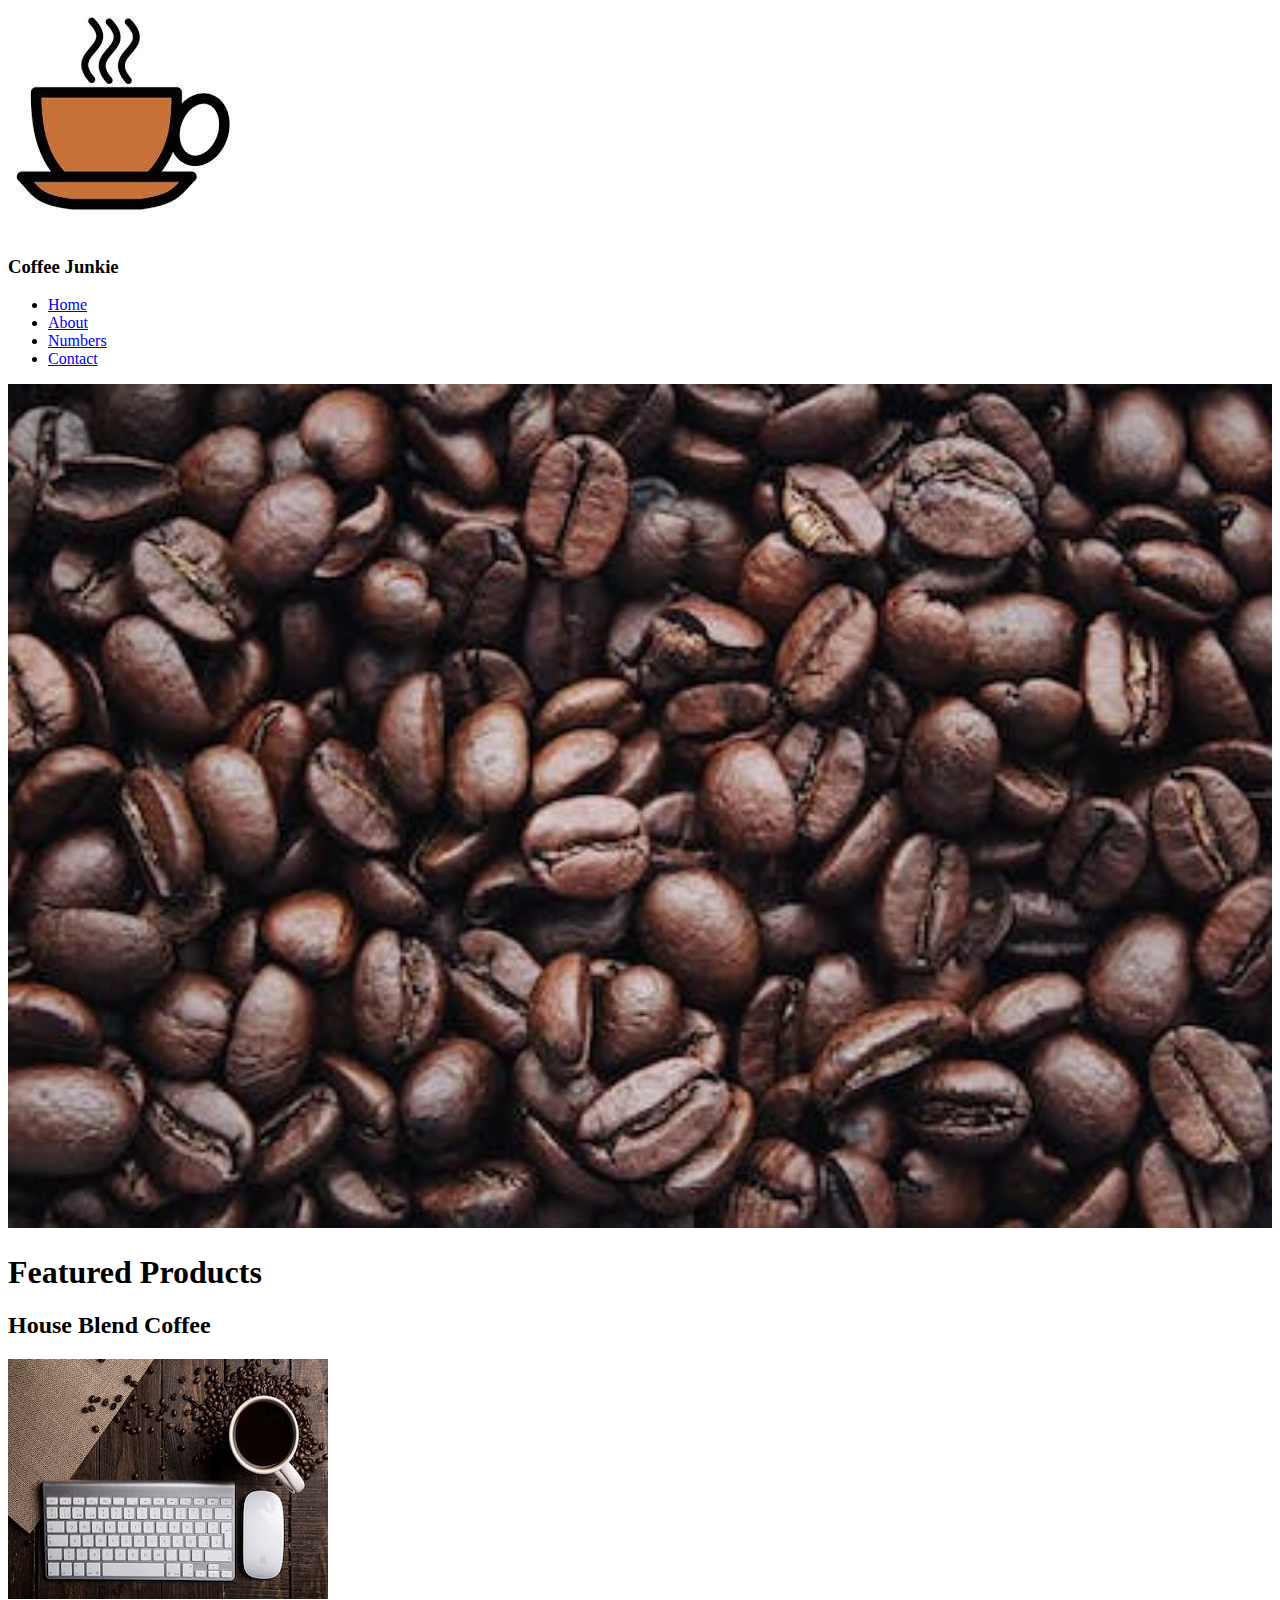
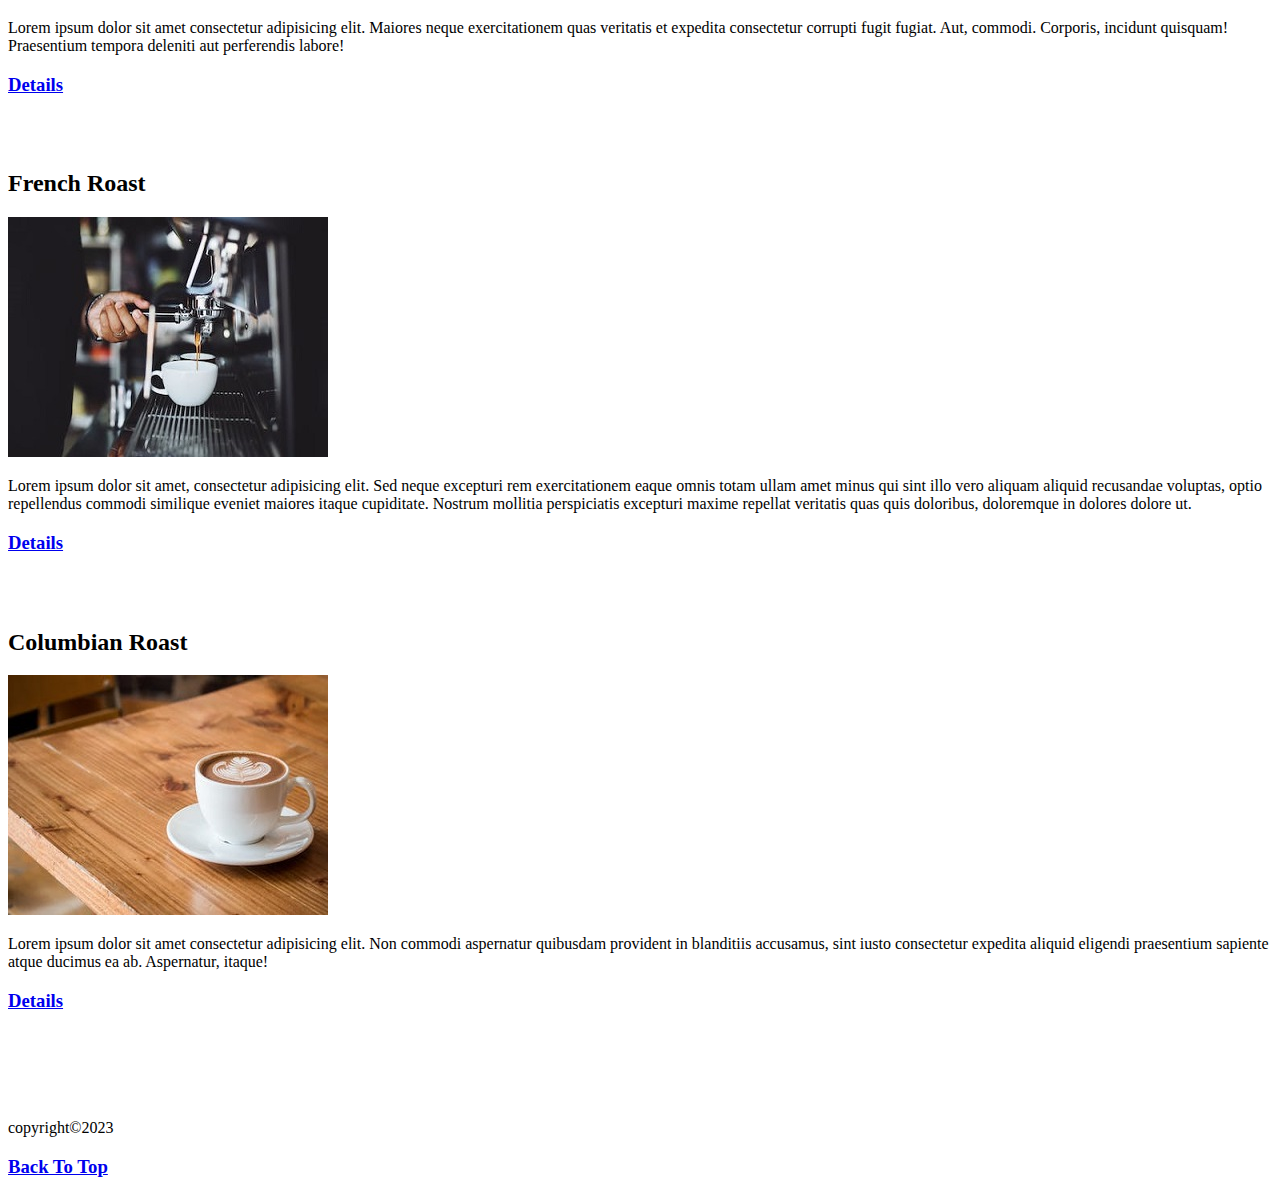
<file: HTML/index.html>
<!DOCTYPE html>
<html lang="en">
<head>
    <meta charset="UTF-8">
    <meta name="viewport" content="width=device-width, initial-scale=1.0">
    <title>Ola Coffee Page</title>
</head>
<body>
<img src="./images/coffee cup.jpg" alt="coffee cup">
<h3 id="top">  Coffee Junkie </h3>
<ul>
    <li><a href="index.html">Home</a> </li>
    <li><a href="about.html">About</a> </li>
    <li><a href="numbers.html">Numbers</a> </li>
    <li><a href="contact.html">Contact</a> </li>
</ul>
<img src="./images/coffee.jpeg" alt="coffee" width="100%">
<!--Products-->

<h1>Featured Products</h1>
<!--House Blend Coffee-->
<h2>House Blend Coffee</h2>
<img src="./images/h blend.jpeg" alt="house blend">
<p>Lorem ipsum dolor sit amet consectetur adipisicing elit. Maiores neque exercitationem quas veritatis et expedita consectetur corrupti fugit fugiat. Aut, commodi. Corporis, incidunt quisquam! Praesentium tempora deleniti aut perferendis labore!</p>
<h3><a href="https://www.wikipedia.org/">Details</a></h3>
<br>
<br>
<!--French Roast-->
<h2>French Roast</h2>
<img src="./images/french roast.jpeg" alt="">
<p>Lorem ipsum dolor sit amet, consectetur adipisicing elit. Sed neque excepturi rem exercitationem eaque omnis totam ullam amet minus qui sint illo vero aliquam aliquid recusandae voluptas, optio repellendus commodi similique eveniet maiores itaque cupiditate. Nostrum mollitia perspiciatis excepturi maxime repellat veritatis quas quis doloribus, doloremque in dolores dolore ut.</p>
<h3><a href="https://www.wikipedia.org/">Details</a></h3>
<br>
<br>
<!--Columbian Roast-->
<h2>Columbian Roast</h2>
<img src="./images/coffee cup filled.jpeg" alt="">
<P>Lorem ipsum dolor sit amet consectetur adipisicing elit. Non commodi aspernatur quibusdam provident in blanditiis accusamus, sint iusto consectetur expedita aliquid eligendi praesentium sapiente atque ducimus ea ab. Aspernatur, itaque!</P>
<h3><a href="https://www.wikipedia.org/">Details</a></h3>
<br>
<br>
<br>
<br>
<P>copyright&copy;2023</P>
<h3><a href="#top">Back To Top</a></h3>
</body>
</html>
</file>
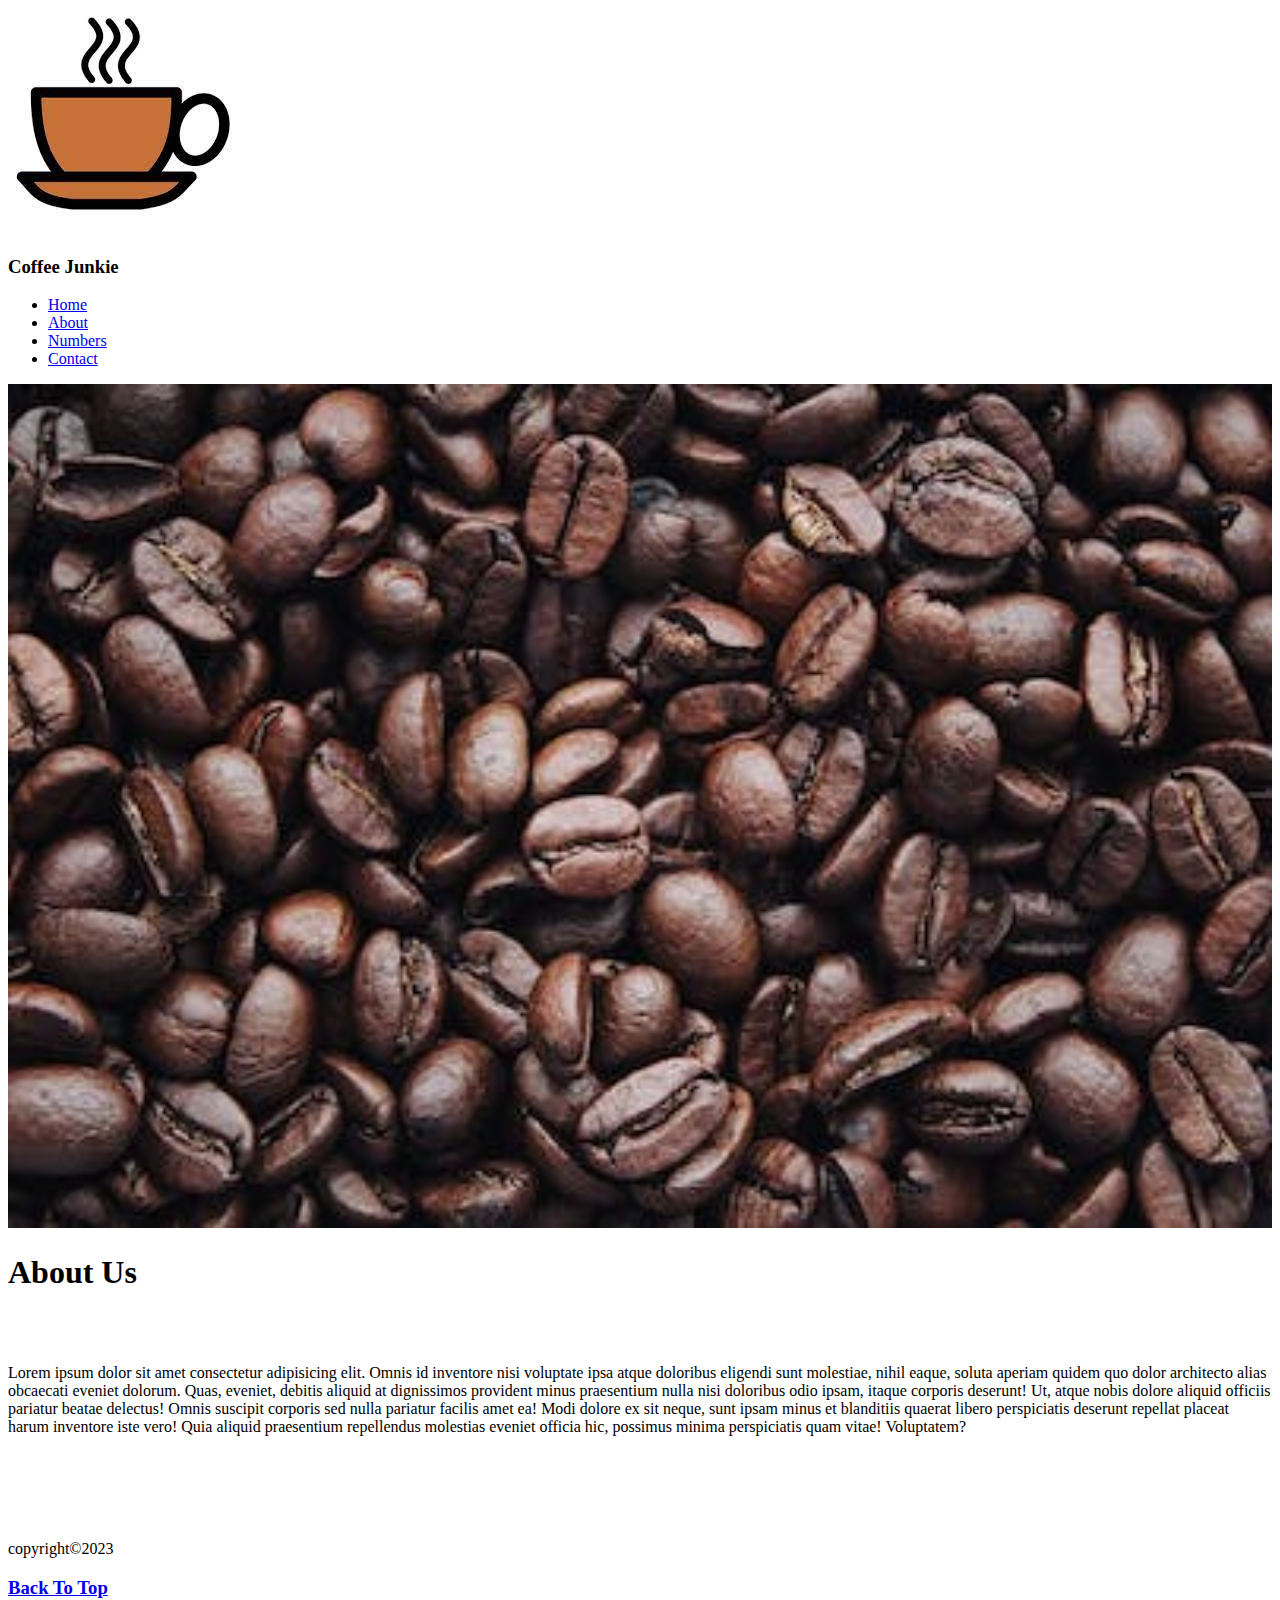
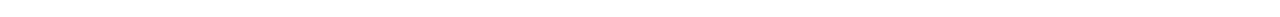
<file: HTML/about.html>
<!DOCTYPE html>
<html lang="en">
<head>
    <meta charset="UTF-8">
    <meta name="viewport" content="width=device-width, initial-scale=1.0">
    <title>About</title>
</head>
<body>
<img src="./images/coffee cup.jpg" alt="coffee cup">
<h3 id="top"> Coffee Junkie </h3>
<ul>
    <li><a href="index.html">Home</a> </li>
    <li><a href="about.html">About</a> </li>
    <li><a href="numbers.html">Numbers</a> </li>
    <li><a href="contact.html">Contact</a> </li>
</ul>
<img src="./images/coffee.jpeg" alt="coffee" width="100%">
<!--Products-->

<h1>About Us</h1>

<br>
<br>

<p>Lorem ipsum dolor sit amet consectetur adipisicing elit. Omnis id inventore nisi voluptate ipsa atque doloribus eligendi sunt molestiae, nihil eaque, soluta aperiam quidem quo dolor architecto alias obcaecati eveniet dolorum. Quas, eveniet, debitis aliquid at dignissimos provident minus praesentium nulla nisi doloribus odio ipsam, itaque corporis deserunt! Ut, atque nobis dolore aliquid officiis pariatur beatae delectus! Omnis suscipit corporis sed nulla pariatur facilis amet ea! Modi dolore ex sit neque, sunt ipsam minus et blanditiis quaerat libero perspiciatis deserunt repellat placeat harum inventore iste vero! Quia aliquid praesentium repellendus molestias eveniet officia hic, possimus minima perspiciatis quam vitae! Voluptatem?</p>
<br>
<br>
<br>
<br>
<P>copyright&copy;2023</P>
<h3><a href="#top">Back To Top</a></h3>
</body>
</html>
</file>
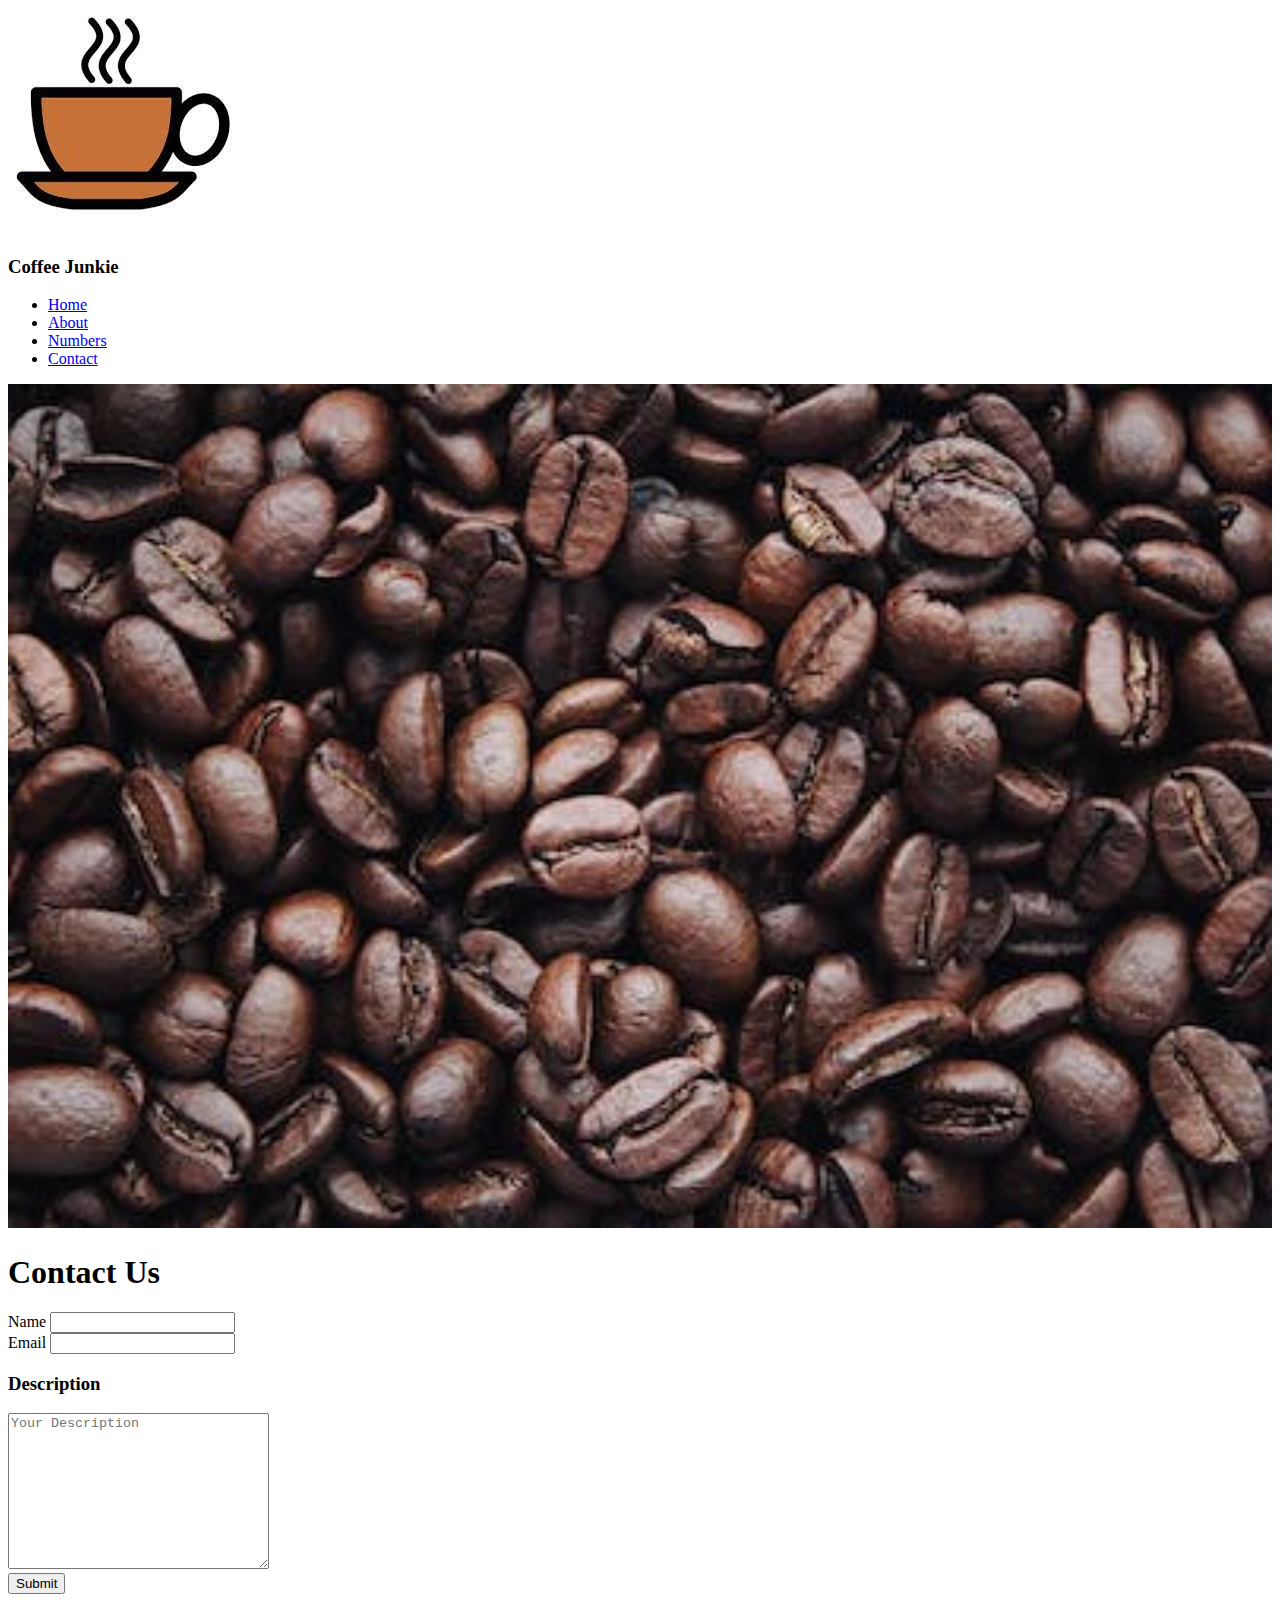
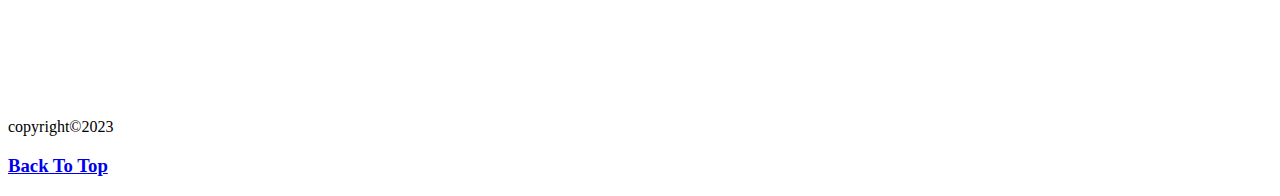
<file: HTML/contact.html>
<!DOCTYPE html>
<html lang="en">
<head>
    <meta charset="UTF-8">
    <meta name="viewport" content="width=device-width, initial-scale=1.0">
    <title>Contact</title>
</head>
<body>
<img src="./images/coffee cup.jpg" alt="coffee cup">
<h3 id="top"> Coffee Junkie </h3>
<ul>
    <li><a href="index.html">Home</a> </li>
    <li><a href="about.html">About</a> </li>
    <li><a href="numbers.html">Numbers</a> </li>
    <li><a href="contact.html">Contact</a> </li>
</ul>
<img src="./images/coffee.jpeg" alt="coffee" width="100%">
<!--Products-->

<h1>Contact Us</h1>
<form action="">
    <label for="name">Name</label>
    <input type="text" name="name" id="name">
    <br>
    <label for="email">Email</label>
    <input type="text" name="email" id="email">
    <h3>Description</h3>
    <textarea name="description" id="name" cols="30" rows="10" placeholder="Your Description"></textarea>
    <br>
    <button>Submit</button>
</form>

<br>
<br>


<br>
<br>
<br>
<br>
<P>copyright&copy;2023</P>
<h3><a href="#top">Back To Top</a></h3>
</body>
</html>
</file>
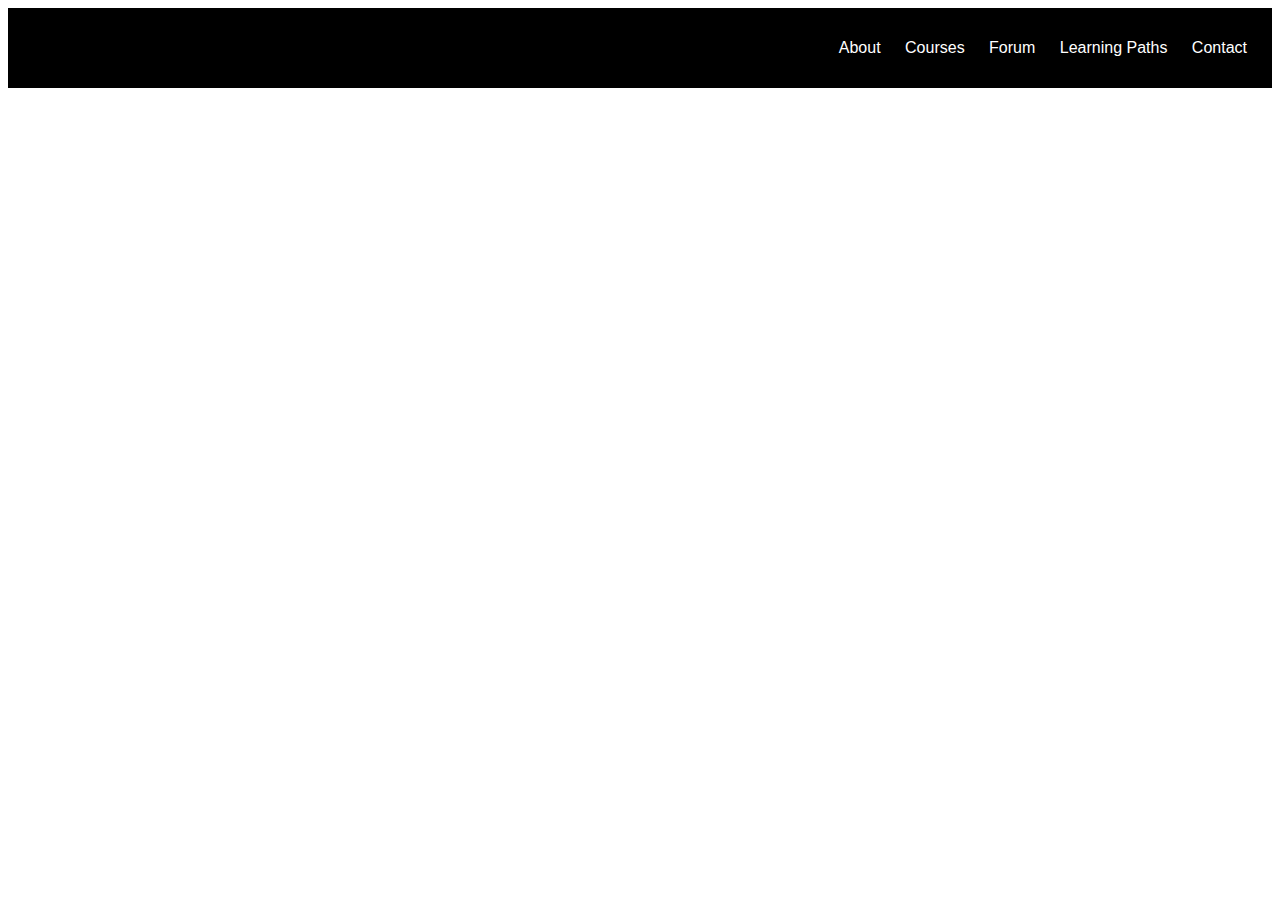
<file: HTML/exercise.html>
<!DOCTYPE html>
<html lang="en">
<head>
    <meta charset="UTF-8">
    <meta name="viewport" content="width=device-width, initial-scale=1.0">
    <title>Navbar</title>
    <link rel="stylesheet" href="exercise.css">
</head>
<body>
    <nav class="navbar">
        <div class="navdiv">
            <ul>
                <li>About</li>
                <li>Courses</li>
                <li>Forum</li>
                <li>Learning Paths</li>
                <li>Contact</li>
            </ul>
        </div>
    </nav>

</body>
</html>
</file>
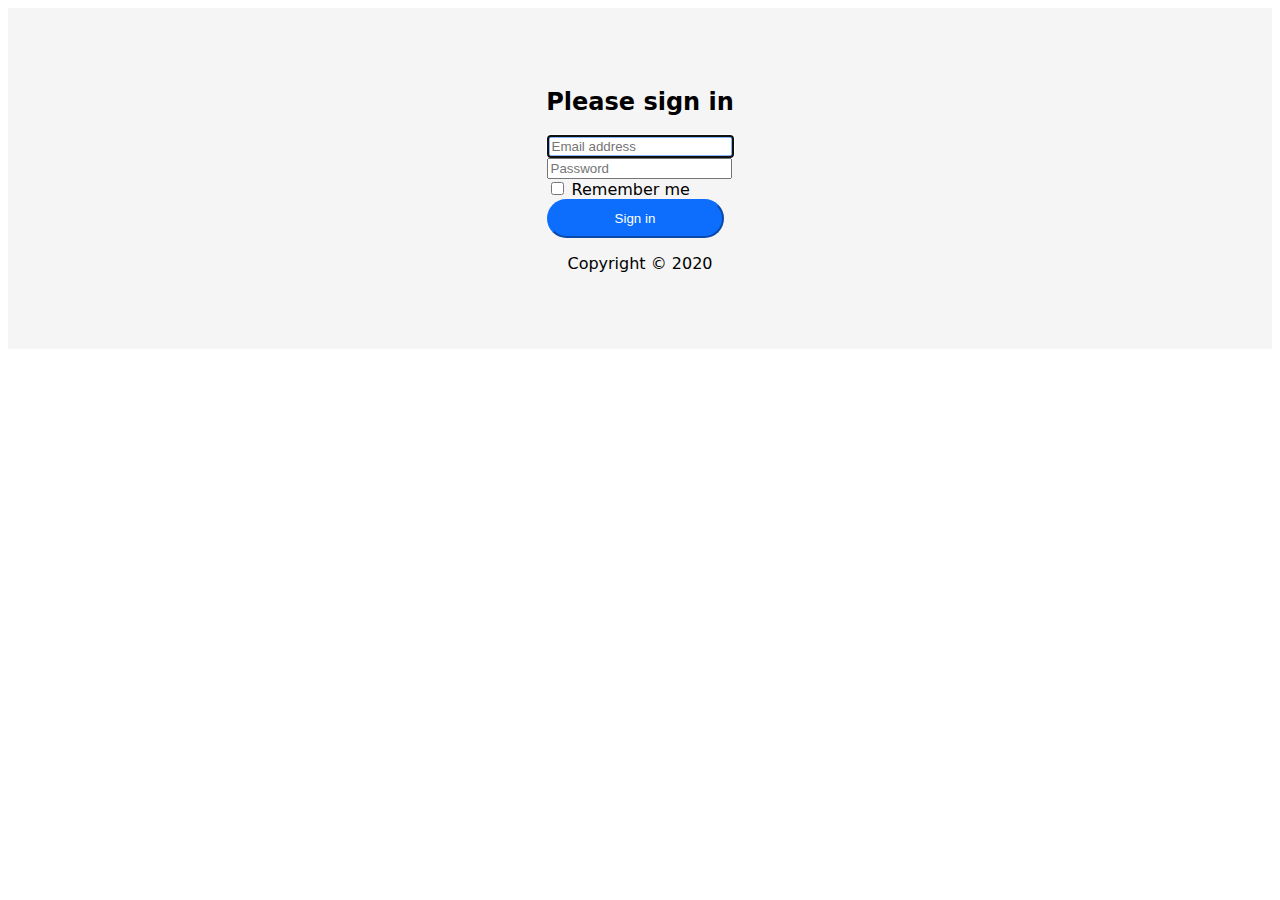
<file: HTML/fonts.html>
<!DOCTYPE html>
<html lang="en">
<head>
    <meta charset="UTF-8">
    <meta name="viewport" content="width=device-width, initial-scale=1.0">
    <title>Font</title>
    <link rel="stylesheet" href="font.css">
</head>
<body>
    <div class="container">
        <h2 class="head">Please sign in</h2>
        <br>
        <form>
            <div><input type="email" name="email" id="email" placeholder="Email address" autofocus /></div>
            <div>
            <input type="text" name="" id="" placeholder="Password"></div>
            <div>
            <input type="checkbox" name="" id="remember-me">
            <label for="remember-me">Remember me</label></div>
            <div><button class="click" type="submit">Sign in</button></div>
        </form>
        <p>Copyright &copy; 2020</p>
    </div>
    
</body>
</html>
</file>
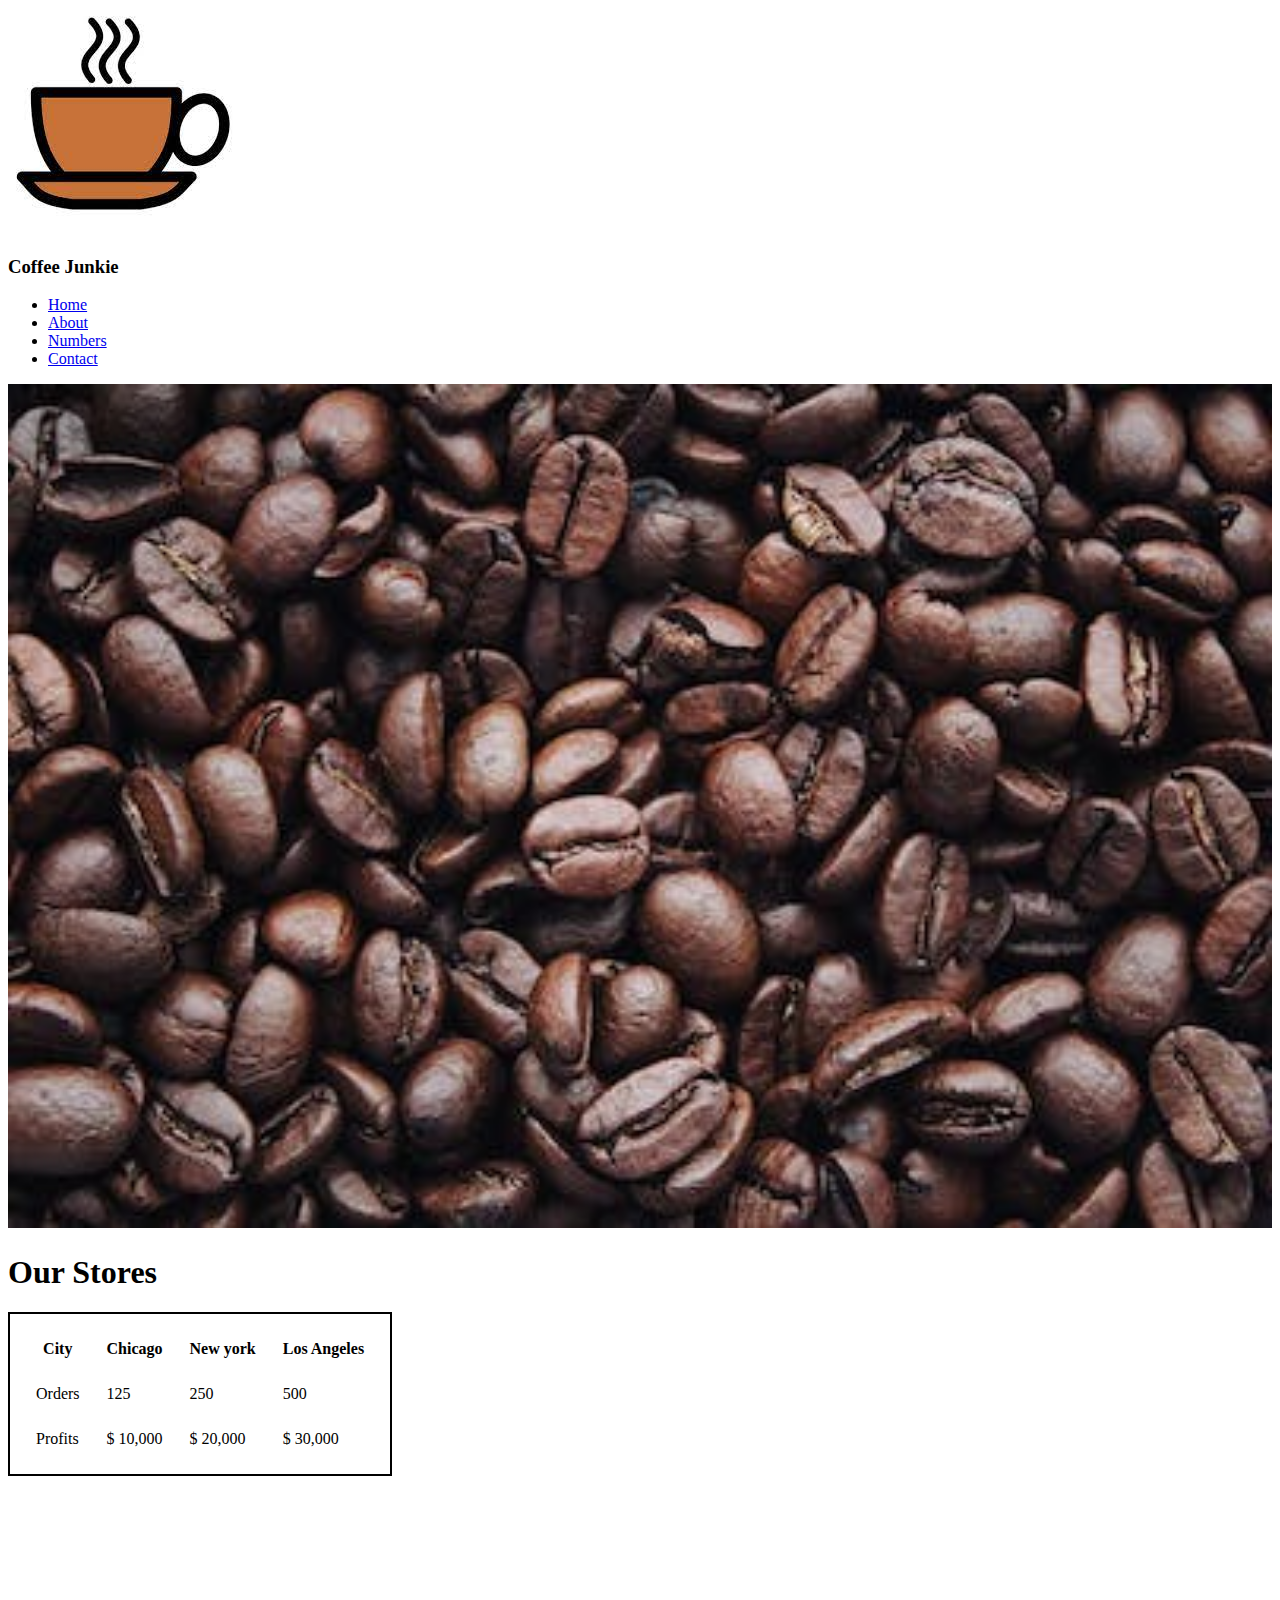
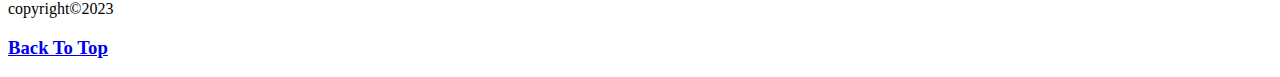
<file: HTML/numbers.html>
<!DOCTYPE html>
<html lang="en">
<head>
    <meta charset="UTF-8">
    <meta name="viewport" content="width=device-width, initial-scale=1.0">
    <title>Numbers</title>
</head>
<body>
<img src="./images/coffee cup.jpg" alt="coffee cup">
<h3 id="top"> Coffee Junkie </h3>
<ul>
    <li><a href="index.html">Home</a> </li>
    <li><a href="about.html">About</a> </li>
    <li><a href="numbers.html">Numbers</a> </li>
    <li><a href="contact.html">Contact</a> </li>
</ul>
<img src="./images/coffee.jpeg" alt="coffee" width="100%">
<!--Products-->

<h1>Our Stores</h1>
<table style="border:2px solid; border-spacing: 25px;">
    <tr>
            <th>City</th>
            <th>Chicago</th>
            <th>New york</th>
            <th>Los Angeles</th>
    </tr>
    <tr>
        <td>Orders</td>
        <td>125</td>
        <td>250</td>
        <td>500</td>
        <tr>
            <td>Profits</td>
            <td>$ 10,000</td>
            <td>$ 20,000</td>
            <td>$ 30,000</td>
        </tr>
    </tr>
</table>

<br>
<br>


<br>
<br>
<br>
<br>
<P>copyright&copy;2023</P>
<h3><a href="#top">Back To Top</a></h3>
</body>
</html>
</file>
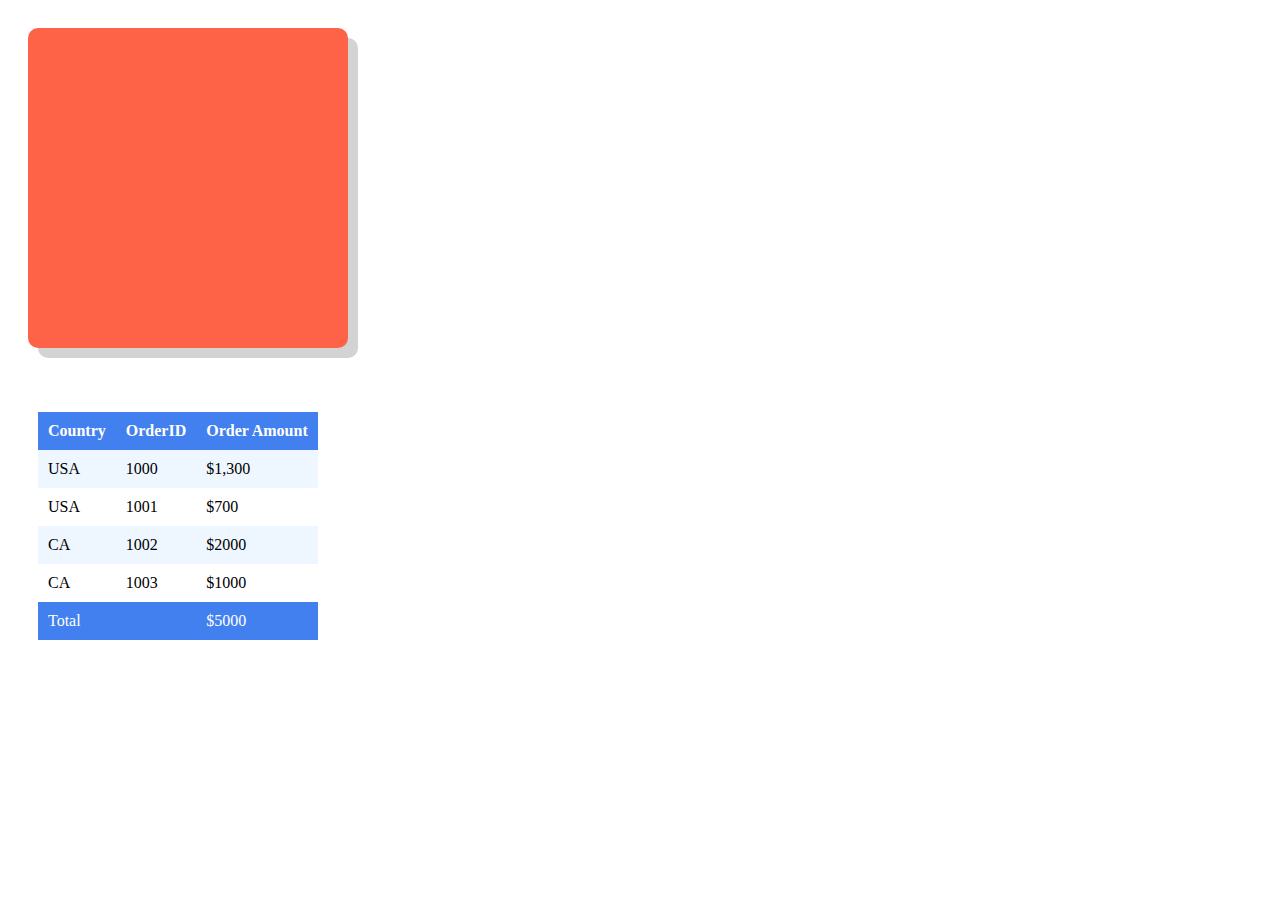
<file: HTML/ola.html>
<!DOCTYPE html>
<html lang="en">
<head>
    <meta charset="UTF-8">
    <meta name="viewport" content="width=device-width, initial-scale=1.0">
    <title>Document</title>
    <link rel="stylesheet" href="ola.css">
</head>
<body>
    <div class="tomato">

    </div>
    <br>
    <br>
    <br>

    <div>
        <table class="first">
            <tr>
                <th>Country</th>
                <th>OrderID</th>
                <th>Order Amount</th>
            </tr>
            <tr class="odd">
                <td>USA</td>
                <td>1000</td>
                <td>$1,300</td>
            </tr>
            <tr>
                <td>USA</td>
                <td>1001</td>
                <td>$700</td>
            </tr>
            <tr class="odd">
                <td>CA</td>
                <td>1002</td>
                <td>$2000</td>
            </tr>
            <tr>
                <td>CA</td>
                <td>1003</td>
                <td>$1000</td>
            </tr>
            <tr class="footer">
                <td>Total</td>
                <td></td>
                <td>$5000</td>
    
            </tr>
        
                    
        </table>
    </div>
</body>
</html>
</file>
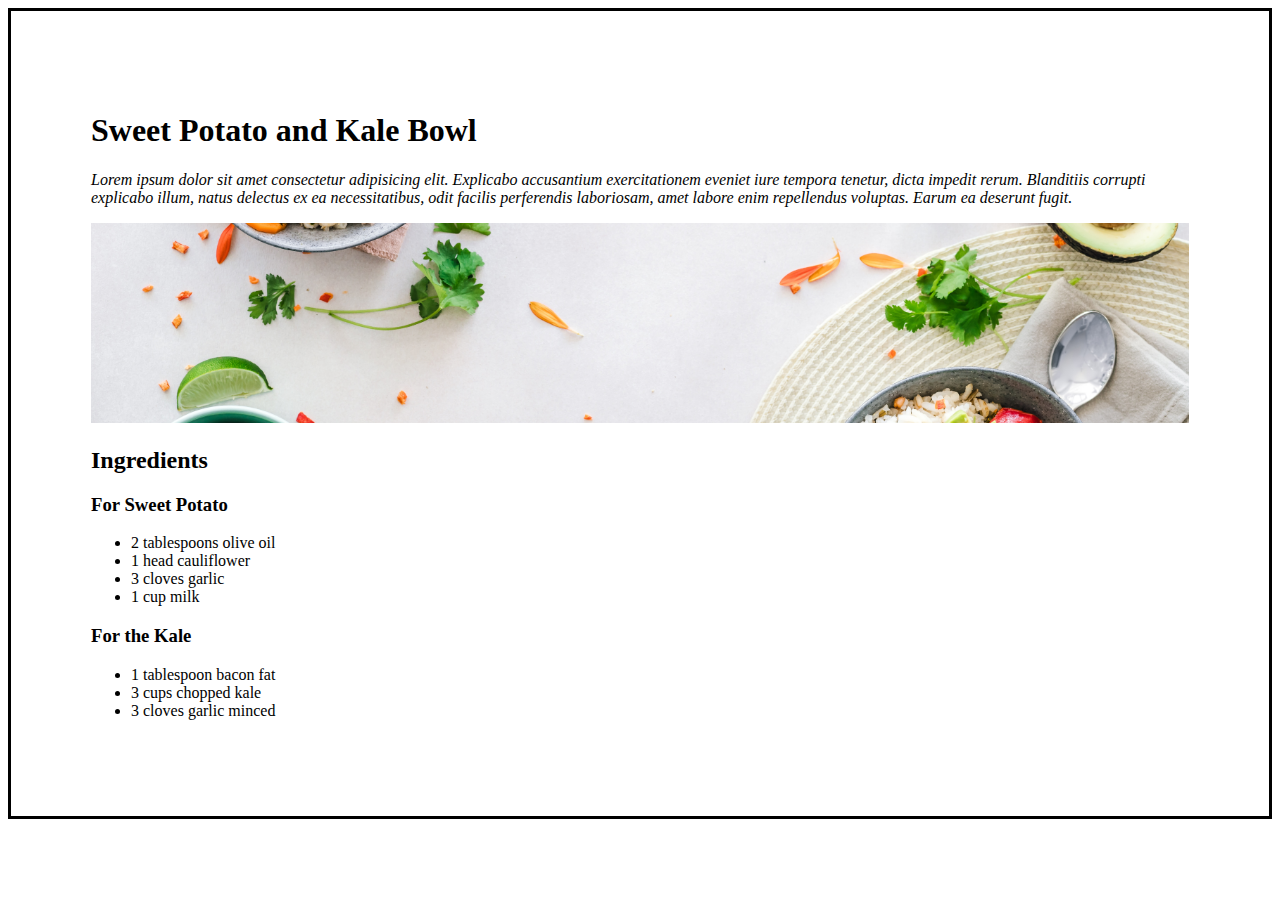
<file: HTML/typography.html>
<!DOCTYPE html>
<html lang="en">
<head>
    <meta charset="UTF-8">
    <meta name="viewport" content="width=device-width, initial-scale=1.0">
    <title>Typography</title>
    <link rel="stylesheet" href="typography.css">
</head>
<body>
   <div class="container">
    <h1>Sweet Potato and Kale Bowl</h1>
    <p class="story">Lorem ipsum dolor sit amet consectetur adipisicing elit. Explicabo accusantium exercitationem eveniet iure tempora tenetur, dicta impedit rerum. Blanditiis corrupti explicabo illum, natus delectus ex ea necessitatibus, odit facilis perferendis laboriosam, amet labore enim repellendus voluptas. Earum ea deserunt fugit.</p>
    <img src="images/ella-olsson-C1Q3qOTlegg-unsplash.jpg" alt="">
    <h2>Ingredients</h2>
    <h3>For Sweet Potato</h3>
    <ul>
        <li>2 tablespoons olive oil</li>
        <li>1 head cauliflower</li>
        <li>3 cloves garlic</li>
        <li>1 cup milk</li>
    </ul>
    <h3>For the Kale</h3>
    <ul>
        <li>1 tablespoon bacon fat</li>
        <li>3 cups chopped kale</li>
        <li>3 cloves garlic minced</li>
    </ul>
   </div>
</body>
</html>
</file>
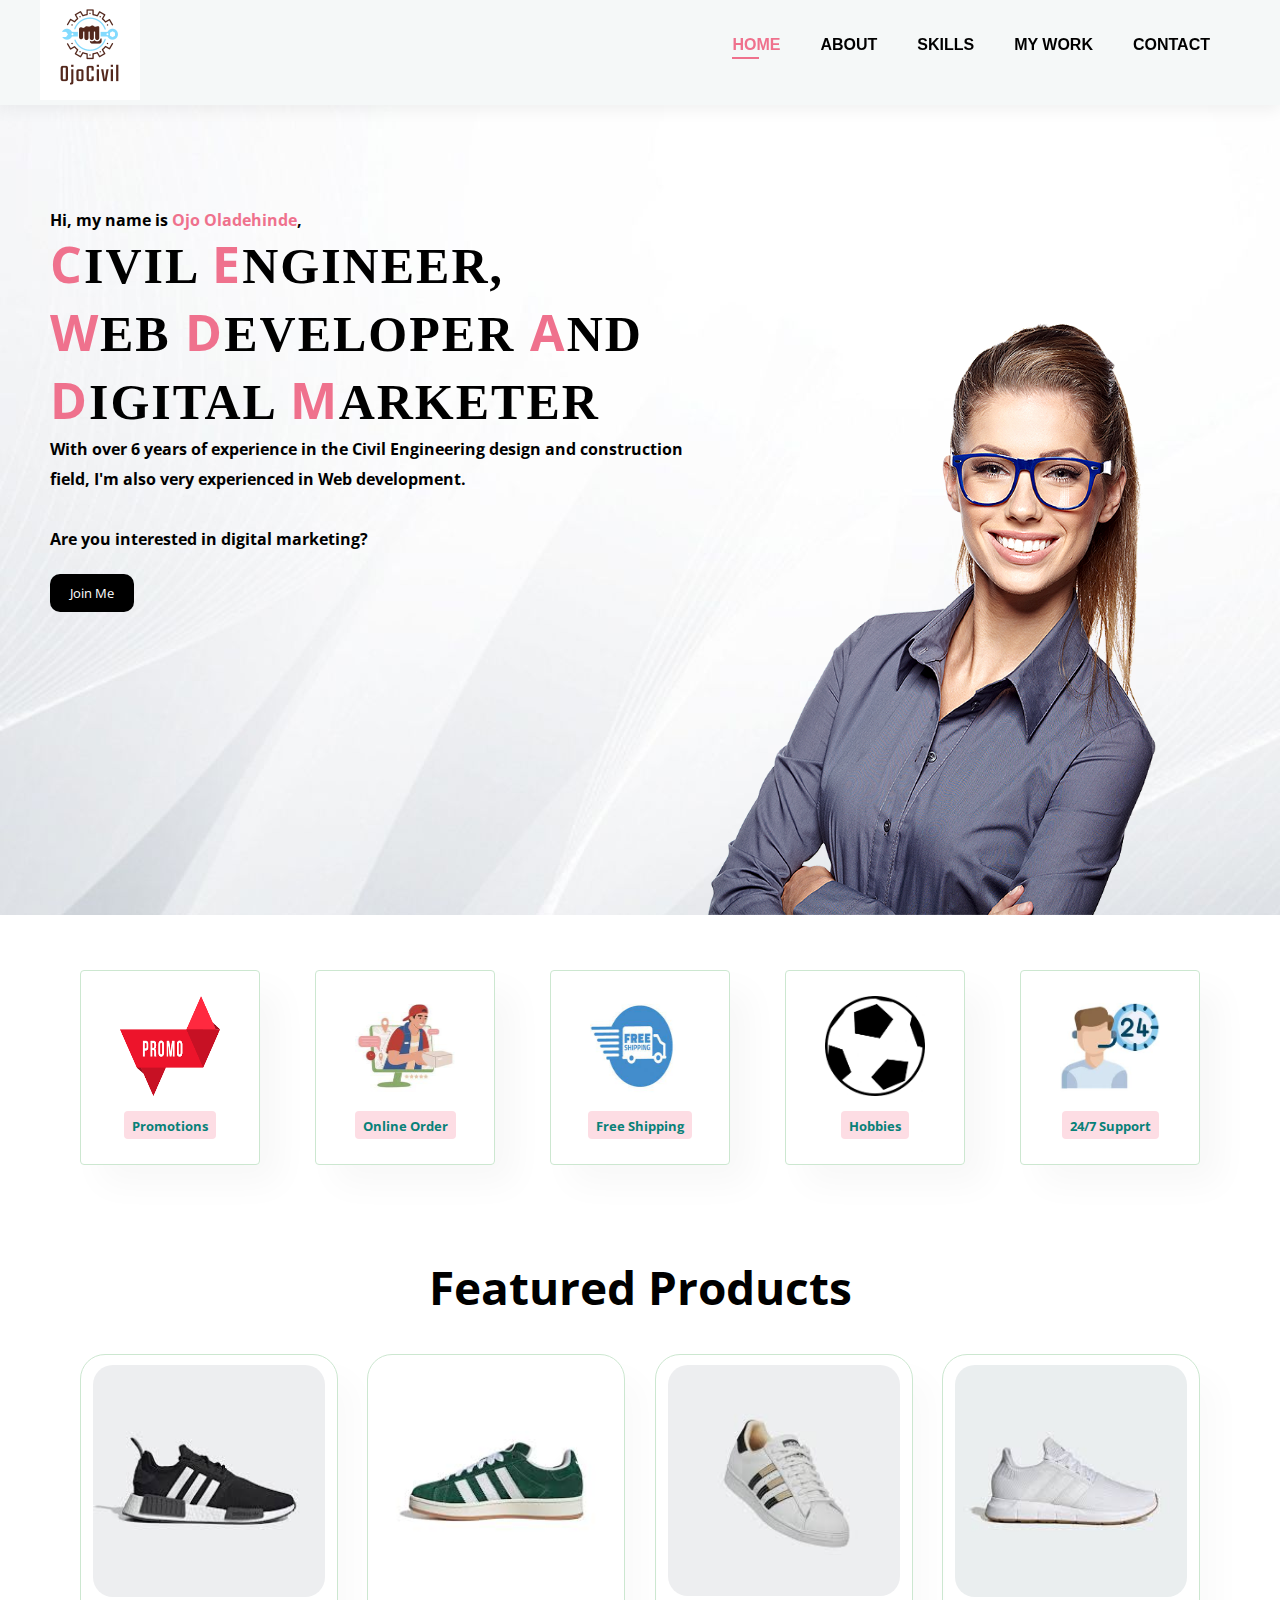
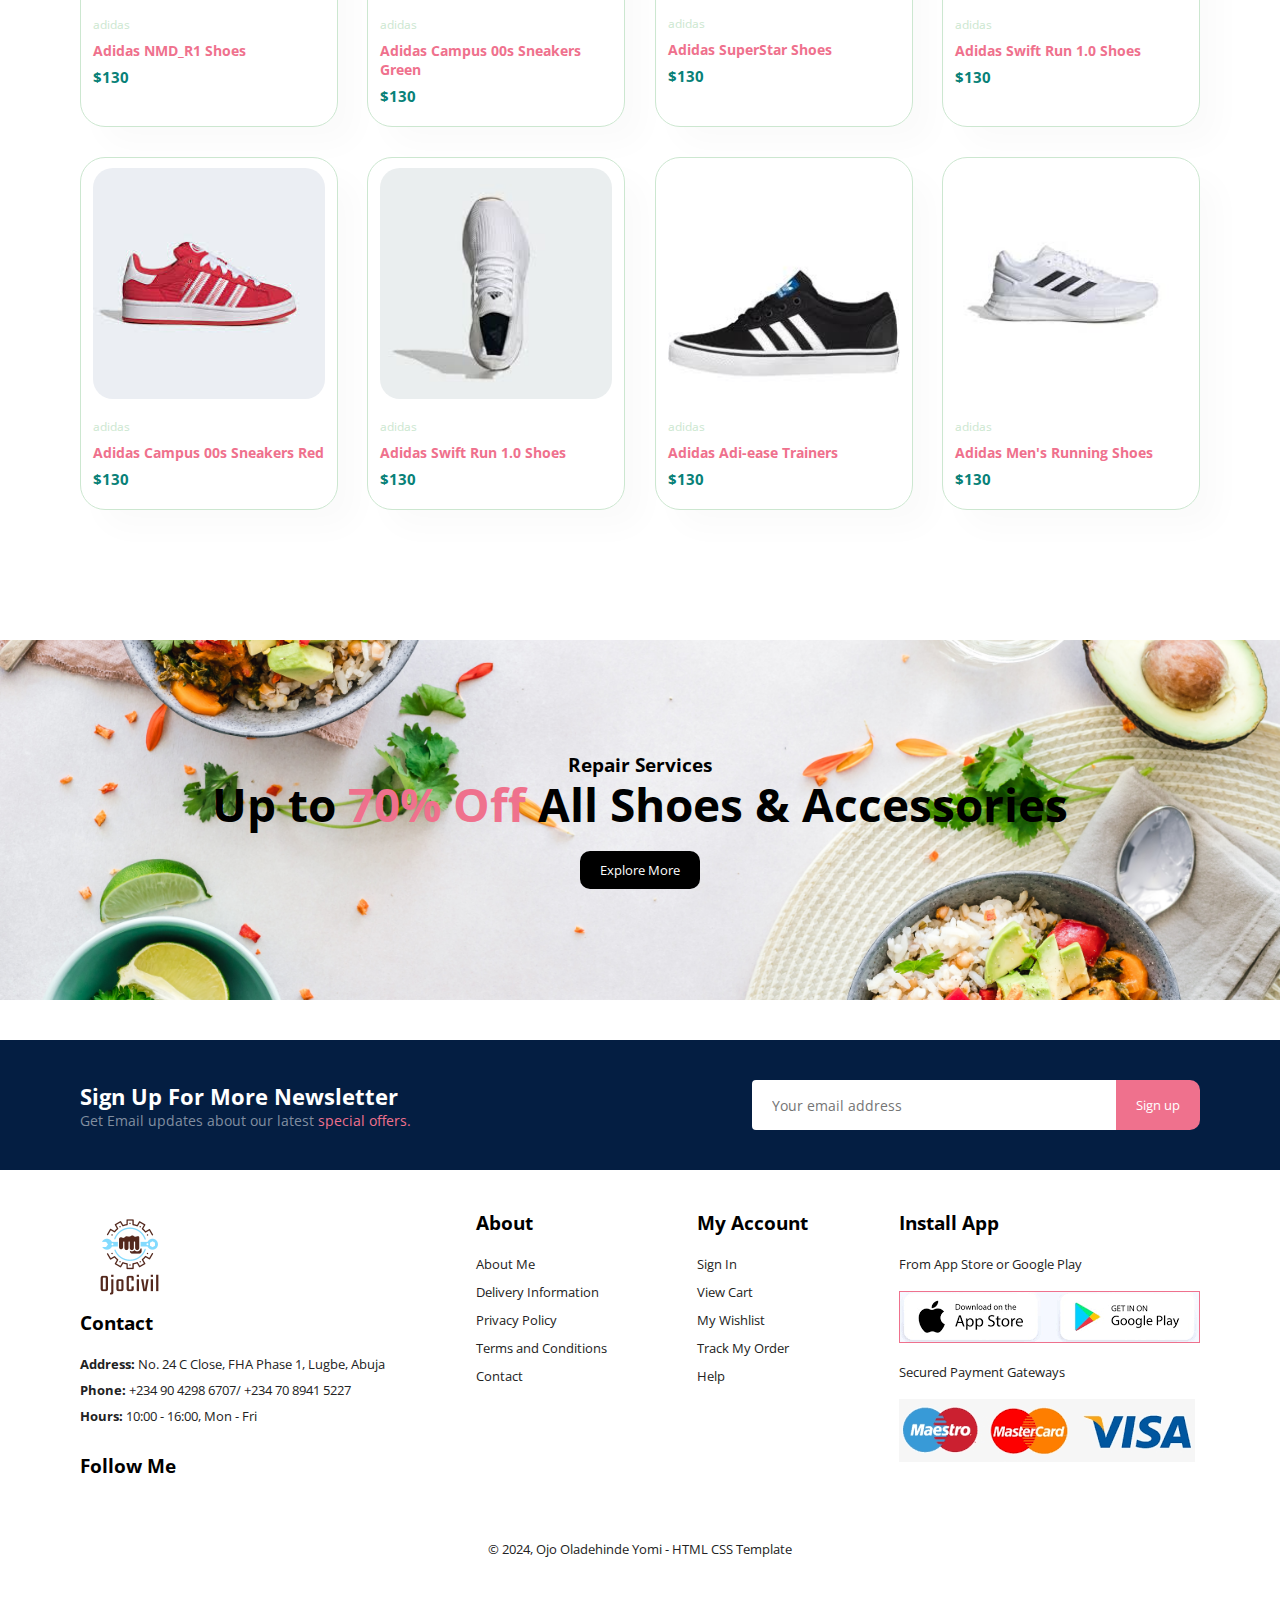
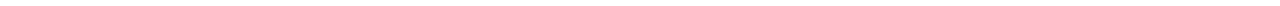
<file: HTML/web-three.html>
<!DOCTYPE html>
<html lang="en">
<head>
    <meta charset="UTF-8">
    <meta name="viewport" content="width=device-width, initial-scale=1.0">
    <title>Third Webpage</title>
    <link rel="stylesheet" href="web-three.css">
    <link rel="stylesheet" href="https://cdnjs.cloudflare.com/ajax/libs/font-awesome/6.5.1/css/all.min.css" integrity="sha512-DTOQO9RWCH3ppGqcWaEA1BIZOC6xxalwEsw9c2QQeAIftl+Vegovlnee1c9QX4TctnWMn13TZye+giMm8e2LwA==" crossorigin="anonymous" referrerpolicy="no-referrer" />
    <link rel="preconnect" href="https://fonts.googleapis.com">
    <link rel="preconnect" href="https://fonts.gstatic.com" crossorigin>
    <link href="https://fonts.googleapis.com/css2?family=Open+Sans:ital,wght@0,300;0,400;1,300&family=Roboto:wght@100&display=swap" rel="stylesheet">
</head>
<body>
    <section class="header">
        <a href=""><img src="ojocivil logo.png" alt="" class="logo"></a>
        <div>
            <ul class="navbar">
                <li><a class="active" href="#">HOME</a></li>
                <li><a href="#">ABOUT</a></li>
                <li><a href="#">SKILLS</a></li>
                <li><a href="#">MY WORK</a></li>
                <li><a href="#">CONTACT</a></li>
                <a href="#" class="close"><i class="far fa-times"></i></a>
            </ul>
        </div>
        <div class="mobile">
            <i id="bar" class="fas fa-outdent"></i>
        </div>
    </section>
    <section class="hero">
        <p class="one">Hi, my name is <span class="orange">Ojo Oladehinde</span>,</p>
        <h1><span class="orange">C</span>IVIL <span class="orange">E</span>NGINEER, <br>  <span class="orange">W</span>EB <span class="orange">D</span>EVELOPER   <span class="orange">A</span>ND <br> <span class="orange">D</span>IGITAL <span class="orange">M</span>ARKETER</h1>
        <p>With over 6 years of experience in the Civil Engineering design and construction <br>field, I'm also very experienced in Web development. <br><br>
        Are you interested in digital marketing?</p>
        
        <img src="girl.png" alt="" class="girl">
        <button class="submit">Join Me</button>
    </section>
    <section class="feature">
        <div class="fe-box">
            <img src="promo.png" alt="" class="promo">
            <h5>Promotions</h5>
        </div>
        <div class="fe-box">
            <img src="online-order.jpg" alt="" class="promo">
            <h5>Online Order</h5>
        </div>
        <div class="fe-box">
            <img src="shipping.jpg" alt="" class="promo">
            <h5>Free Shipping</h5>
        </div>
        <div class="fe-box">
            <img src="football.png" alt="" class="promo">
            <h5>Hobbies</h5>
        </div>
        <div class="fe-box">
            <img src="customer.jpg" alt="" class="promo">
            <h5>24/7 Support</h5>
        </div>
    </section>
    <section class="product1">
        <h2>Featured Products</h2>
        <div class="pro-container">
            <div class="pro">
                <img src="adidas/adid1.jpg" alt="">
                <div class="des">
                    <span>adidas</span>
                    <h5>Adidas NMD_R1 Shoes</h5>
                    <div class="star">
                        <i class="fa-solid fa-star"></i>
                        <i class="fa-solid fa-star"></i>
                        <i class="fa-solid fa-star"></i>
                        <i class="fa-solid fa-star"></i>
                        <i class="fa-solid fa-star"></i>
                    </div>
                    <h4>$130</h4>
                </div>
                <a href="#"><i class="fa-solid fa-cart-shopping cart"></i></a>
            </div>
            <div class="pro">
                <img src="adidas/adid2.jpg" alt="">
                <div class="des">
                    <span>adidas</span>
                    <h5>Adidas Campus 00s Sneakers Green</h5>
                    <div class="star">
                        <i class="fa-solid fa-star"></i>
                        <i class="fa-solid fa-star"></i>
                        <i class="fa-solid fa-star"></i>
                        <i class="fa-solid fa-star"></i>
                        <i class="fa-solid fa-star"></i>
                    </div>
                    <h4>$130</h4>
                </div>
                <a href="#"><i class="fa-solid fa-cart-shopping cart"></i></a>
            </div>
            <div class="pro">
                <img src="adidas/adid3.jpg" alt="">
                <div class="des">
                    <span>adidas</span>
                    <h5>Adidas SuperStar Shoes</h5>
                    <div class="star">
                        <i class="fa-solid fa-star"></i>
                        <i class="fa-solid fa-star"></i>
                        <i class="fa-solid fa-star"></i>
                        <i class="fa-solid fa-star"></i>
                        <i class="fa-solid fa-star"></i>
                    </div>
                    <h4>$130</h4>
                </div>
                <a href="#"><i class="fa-solid fa-cart-shopping cart"></i></a>
            </div>
            <div class="pro">
                <img src="adidas/adid4.jpg" alt="">
                <div class="des">
                    <span>adidas</span>
                    <h5>Adidas Swift Run 1.0 Shoes</h5>
                    <div class="star">
                        <i class="fa-solid fa-star"></i>
                        <i class="fa-solid fa-star"></i>
                        <i class="fa-solid fa-star"></i>
                        <i class="fa-solid fa-star"></i>
                        <i class="fa-solid fa-star"></i>
                    </div>
                    <h4>$130</h4>
                </div>
                <a href="#"><i class="fa-solid fa-cart-shopping cart"></i></a>
            </div>
            <div class="pro">
                <img src="adidas/adid5.jpg" alt="">
                <div class="des">
                    <span>adidas</span>
                    <h5>Adidas Campus 00s Sneakers Red</h5>
                    <div class="star">
                        <i class="fa-solid fa-star"></i>
                        <i class="fa-solid fa-star"></i>
                        <i class="fa-solid fa-star"></i>
                        <i class="fa-solid fa-star"></i>
                        <i class="fa-solid fa-star"></i>
                    </div>
                    <h4>$130</h4>
                </div>
                <a href="#"><i class="fa-solid fa-cart-shopping cart"></i></a>
            </div>
            <div class="pro">
                <img src="adidas/adid6.jpg" alt="">
                <div class="des">
                    <span>adidas</span>
                    <h5>Adidas Swift Run 1.0 Shoes</h5>
                    <div class="star">
                        <i class="fa-solid fa-star"></i>
                        <i class="fa-solid fa-star"></i>
                        <i class="fa-solid fa-star"></i>
                        <i class="fa-solid fa-star"></i>
                        <i class="fa-solid fa-star"></i>
                    </div>
                    <h4>$130</h4>
                </div>
                <a href="#"><i class="fa-solid fa-cart-shopping cart"></i></a>
            </div>
            <div class="pro">
                <img src="adidas/adid7.jpg" alt="">
                <div class="des">
                    <span>adidas</span>
                    <h5>Adidas Adi-ease Trainers</h5>
                    <div class="star">
                        <i class="fa-solid fa-star"></i>
                        <i class="fa-solid fa-star"></i>
                        <i class="fa-solid fa-star"></i>
                        <i class="fa-solid fa-star"></i>
                        <i class="fa-solid fa-star"></i>
                    </div>
                    <h4>$130</h4>
                </div>
                <a href="#"><i class="fa-solid fa-cart-shopping cart"></i></a>
            </div>
            <div class="pro">
                <img src="adidas/adid8.jpg" alt="">
                <div class="des">
                    <span>adidas</span>
                    <h5>Adidas Men's Running Shoes</h5>
                    <div class="star">
                        <i class="fa-solid fa-star"></i>
                        <i class="fa-solid fa-star"></i>
                        <i class="fa-solid fa-star"></i>
                        <i class="fa-solid fa-star"></i>
                        <i class="fa-solid fa-star"></i>
                    </div>
                    <h4>$130</h4>
                </div>
                <a href="#"><i class="fa-solid fa-cart-shopping cart"></i></a>
            </div>

        </div>

    </section>
    <section class="banner">
        <h3>Repair Services</h3>
        <h2>Up to <span class="orange">70% Off</span> All Shoes & Accessories</h2>
        <button class="submit">Explore More</button>
    </section>
    <section class="newsletter">
        <div class="newstext">
            <h4>Sign Up For More Newsletter</h4>
            <p>Get Email updates about our latest   <span class="orange">special offers.</span></p>
        </div>
        <div class="form">
            <input type="text" placeholder="Your email address">
            <button class="submit">Sign up</button>
        </div>
    </section>
    <footer>
        <div class="col">
            <img src="ojocivil logo.png" alt="" class="logo">
            <h3>Contact</h3>
            <p><strong>Address:</strong> No. 24 C Close, FHA Phase 1, Lugbe, Abuja</p>
            <p><strong>Phone:</strong> +234 90 4298 6707/ +234 70 8941 5227</p>
            <p><strong>Hours:</strong> 10:00 - 16:00, Mon - Fri</p>
            <div class="follow">
                <h3>Follow Me</h3>
                <div class="icon">
                    <i class="fa-brands fa-facebook"></i>
                    <i class="fa-brands fa-twitter"></i>
                    <i class="fa-brands fa-instagram"></i>
                </div>
            </div>
        </div>
        <div class="col">
            <h3>About</h3>
            <a href="#">About Me</a>
            <a href="#">Delivery Information</a>
            <a href="#">Privacy Policy</a>
            <a href="#">Terms and Conditions</a>
            <a href="#">Contact</a>
        </div>
        <div class="col">
            <h3>My Account</h3>
            <a href="#">Sign In</a>
            <a href="#">View Cart</a>
            <a href="#">My Wishlist</a>
            <a href="#">Track My Order</a>
            <a href="#">Help</a>
        </div>
        <div class="col install">
            <h3>Install App</h3>
            <p>From App Store or Google Play</p>
            <div class="row">
                <img src="adidas/appandgoogle.png" alt="">
            </div>
            <p>Secured Payment Gateways</p>
            <img src="adidas/paylogo.png" alt="">
        </div>
        <div class="copyright">
            <p>&copy; 2024, Ojo Oladehinde Yomi - HTML CSS Template</p>
        </div>
    </footer>
    
</body>
</html>
</file>
<file: HTML/exercise.css>
*{text-decoration: none;}
.navbar{background: black;font-family: Arial, Helvetica, sans-serif;padding: 15px;}
.navdiv{display: flex;text-align: center;
    align-items: center;justify-content: center;}
li{list-style-type: none; color: white;padding: 10px;}
@media screen and (min-width:768px){li{display: inline; }.navdiv{justify-content: right;}}
</file>
<file: HTML/font.css>
.container{background-color:  #f5f5f5; padding: 60px; display: grid; place-items: center; font-family: system-ui, -apple-system, BlinkMacSystemFont, 'Segoe UI', Roboto, Oxygen, Ubuntu, Cantarell, 'Open Sans', 'Helvetica Neue', sans-serif;
     
}
.click{width: 177px;
    background-color: #0d6efd;
    color: white;border-color:#0d6efd ; padding: 10px;
border-radius: 20px;}
.head{margin-bottom: 0px;}
input:focus{ border: 3px solid #86b7fe ;
     box-shadow:  #b9d3fa;}
</file>
<file: HTML/ola.css>
*{padding: 10px;}
.tomato {
    height: 300px;
    width: 300px;
    border-radius: 10px;
    box-shadow: 10px 10px lightgray;
    background: tomato;}
.footer,th{ 
    color: white;
background-color: #427fef;}
.odd{background: #eef7ff;}
.first{border-collapse: collapse;
    border-color:  #c4dcf3;}
</file>
<file: HTML/typography.css>
.container{border: 3px solid black; max-width: 1140px; padding: 80px; max-height: 100vh;
 margin:auto;}
img{width: 100%;object-fit:cover;height: 200px;}
.story{font-style:italic ;}
</file>
<file: HTML/web-three.css>
*{
    margin: 0;
    padding: 0;
    box-sizing: border-box;
    font-family: 'Open Sans', sans-serif;
    
}
.header{
    display: flex;
    align-items: center;
    justify-content: space-between;
    padding: 0px 40px;
    background:rgb(245, 248, 248);
    box-shadow: 0 5px 15px rgba(0, 0, 0, 0.06);
    z-index: 999;
    position: sticky;
    top: 0;
    left: 0;
}
.logo{
    height: 100px;
    width: 100px;
    background-color: transparent;
}
.navbar{
    display: flex;
    align-items: center;
    justify-content: center;
    margin: -20px 10px;
}
.navbar li{
    list-style-type: none;
    padding: 0 20px;
    position: relative;
   
}
.navbar li a{
    text-decoration:none;
    color: #000;
    font-family: Arial;
    font-weight: bold;
    transition: 0.4s ease-in-out
}
.navbar li a:hover,
.navbar li a.active {
    color: #ef718d;}

.navbar li a.active::after,
.navbar li a:hover::after {
        content: "";
        width: 30%;
        height: 2px;
        position: absolute;
        bottom: -4px;
        left: 20px;
        background: #ef718d;}
.mobile{
    display: none;
}
.hero{
    
    background: url("bg.jpg");
    height: 90vh;
    width: 100%;
    padding-left: 50px;
    position: relative;
}
.hero h1{ 
    font-family: 'Times New Roman';
    font-size: 50px;
    margin-top:-5px ;
    letter-spacing: 2px;
    }
.hero p{
        line-height: 30px;
        font-weight: bold;
}
.one{
    padding-top: 100px;
}
.orange{
    color: #ef718d;
}
.girl{
position: absolute;
width: 630px;
height: 605px;
bottom: 0px;
left: 600px;
}
.submit{
    padding: 10px 20px;
    background: #000;
    border: none;
    font-size: 13px;
    border-radius: 10px;
    cursor: pointer;
    transition: 0.3s ease;
    text-decoration: none;
    color: #fff;
    margin-top: 20px;
}
.submit:hover{
    background-color: #ef718d;
}
.feature{
    padding: 40px 80px;
    display: flex;
    align-items: center;
    justify-content: space-between;
    flex-wrap: wrap;
}
.feature .fe-box{
    width: 180px;
    text-align: center;
    padding: 25px 15px;
    border: 1px solid #cce7d0;
    box-shadow: 20px 20px 34px rgba(0, 0, 0, 0.03);
    border-radius: 4px;
    margin: 15px 0;
}
.feature .fe-box:hover{
    box-shadow: 10px 10px 54px rgba(70, 62, 211, 0.1)
}
.feature .fe-box h5{
    display: inline-block;
    padding: 9px 8px 6px 8px;
    border-radius: 4px;
    color: #088178;
    background-color: #fddde4;
    line-height: 1;
}
.promo{
    height: 100px;
    width: 100px;
    margin-bottom: 10px;
}
.product1{
    text-align: center;
    padding: 40px 80px;
}
.product1 h2{
    font-size: 46px;
    line-height: 54px;
    margin-bottom: 40px;
   
}
.product1 .pro-container{
    display: flex;
    justify-content: space-between;
    flex-wrap: wrap;
    margin: 20px 0;
   
}
.product1 .pro{
    width: 23%;
    min-width: 250px;
    padding: 10px 12px;
    border: 1px solid #cce7d0;
    border-radius: 25px;
    cursor: pointer;
    box-shadow: 20px 20px 30px rgba(0, 0, 0, 0.02);
    margin-top: 15px 0;
    margin-bottom: 30px;
    transition: 0.2s ease;
    position: relative;
    
}
.product1 .pro:hover{
    box-shadow: 20px 20px 30px rgba(0, 0, 0, 0.06);

}
.product1 .pro img{
    width: 100%;
    border-radius: 20px;
}
.product1 .pro .des{
    text-align: start;
    margin: 10px 0;
}
.product1 .pro .des span{
    color: #cce7d0;
    font-size: 12px;
}
.product1 .pro .des h5{
    padding-top: 7px;
    color:  #ef718d;
    font-size: 14px;
}
.product1 .pro .des i{
    font-size: 12px;
    color: rgb(234, 181, 25);
}
.product1 .pro .des h4{
    padding-top: 7px;
    font-size: 15px;
    font-weight: 700;
    color: #088178;
}
.product1 .pro .cart{
    width: 40px;
    height: 40px;
    line-height: 40px;
    position: absolute;
    bottom: 20px;
    right: 10px;
}
.banner{
    margin: 40px 0;
    display: flex;
    flex-direction: column;
    justify-content: center;
    align-items: center;
    text-align: center;
    background-image:url("images/ella-olsson-C1Q3qOTlegg-unsplash.jpg");
    width: 100%;
    height: 40vh;
    background-position: center;
    background-size: cover;

}
.banner h2{
    font-size: 46px;
    line-height: 54px;
}
.banner .submit{
    display: inline-block;
}
.newsletter{
    display: flex;
    justify-content: space-between;
    align-items: center;
    
    background-color: #041e42;
    padding: 40px 80px;
    margin: 40px 0;
}
.newsletter h4{
    font-size: 22px;
    font-weight: 700;
    color: #fff;
}
.newsletter p{
    font-size: 14px;
    font-weight: 00;
    color: #818ea0;
}
.newsletter .form{
   display: flex;
  width: 40%;
}
.newsletter input{
    height: 3.125rem;
    padding: 0 1.25rem;
    font-size: 14px;
    width: 100%;
    border: transparent;
    border-radius: 4px;
    outline: none;
    border-top-right-radius: 0;
    border-bottom-right-radius: 0;
}
.newsletter button{
    background-color: #ef718d;
    height: 3.125rem;
    white-space: nowrap;
    margin-top: 0px;
    border-top-left-radius: 0;
    border-bottom-left-radius: 0;
}
footer{
    margin: 40px 80px;
    display: flex;
    flex-wrap: wrap;
    justify-content: space-between;
}
footer .col{
    display: flex;
    flex-direction: column;
    align-items: flex-start;
    margin-bottom: 20px;
}
footer h3{
    margin-bottom: 20px;
}
footer p{
    font-size: 13px;
    margin: 0 0 8px 0;
    color: #222;
}
footer a{
    font-size: 13px;
    text-decoration: none;
    color: #222;
    margin-bottom: 10px;
}
footer .follow{
    margin-top: 20px;
}
footer .follow i{
  padding-right: 4px;
  cursor: pointer;
  color: #465b52;
}
footer .install .row img{
    border: 1px solid #ef718d;
}
footer .install img{
    margin: 10px 0 15px 0;
}
footer .follow i:hover,
footer a:hover{
    color: #ef718d;
}
footer .copyright{
    width: 100%;
    text-align: center;
    font-size: 13px;
}
@media (max-width:799px) {
    .navbar{
        display: flex;
        flex-direction: column;
        align-items: flex-start;
        justify-content: flex-start;
        position: fixed;
        top: 0;
        right: -300px;
        height: 100vh;
        width: 300px;
        background-color: rgb(245, 248, 248);
        box-shadow: 0 40px 60px rgba(0, 0, 0, 0.1);
        padding: 80px 0 0 10px;
    }
    .navbar li{
        margin-bottom: 25px;
    }
    .hero{
        position: relative;
    }
    .girl{
        position: absolute;
        width: 630px;
        height: 605px;
        bottom: 0px;
        left: 120px;
    }
    .mobile{
    display: flex;
    align-items: center;  
    font-size: 24px ;  
    padding-left: 20px;
    }
    .one{
        padding-top: 200px;
    }
    .close{
        position: absolute;
        top: 30px;
        left: 30px;
        color: #222;
        font-size: 24px;
    }
    .hero {
       
        height: 70vh;
        padding-left: 50px;
       background-position: top 30% right 30% ;
    }
    .feature {
        padding:  40px 40px;
        justify-content: center;  
    }
    .feature .fe-box {
        margin: 15px 15px;
    }
    .product1 .pro-container {
        justify-content: center;
    }
    .product1 .pro {
        margin: 15px;
    }
    .banner {
        height: 20vh;
    }
}
@media (max-width: 477px) {
    .header {
    padding: 0px 30px; 
}
.hero {
    padding: 0 20px;
    background-position: 55%;
}
.one {
    padding-top: 60px;
}
.hero h1 {
    font-size: 32px;
    letter-spacing: 1px;
}
.girl {
    left: -30px;
}
.feature {
    padding: 20px;
    justify-content: center;
}
.feature .fe-box {
    width: 155px;
    margin: 0 0 15px 0;
}
.product1 {
    padding: 40px 20px;
}
.product1 .pro {
    width: 100%;   
}
.banner {
    height: 40vh;
    padding: 10px;
}
.newsletter {
    display: flex;
    flex-direction: column;
    padding: 20px;
    height: 20vh;
}
.newsletter .form {
    width: 100%;
    padding-bottom: 15px;
}
footer {
    margin: 40px 30px;
    display: flex;
    flex-wrap: wrap;
    justify-content: space-between;
}

    
}
</file>
